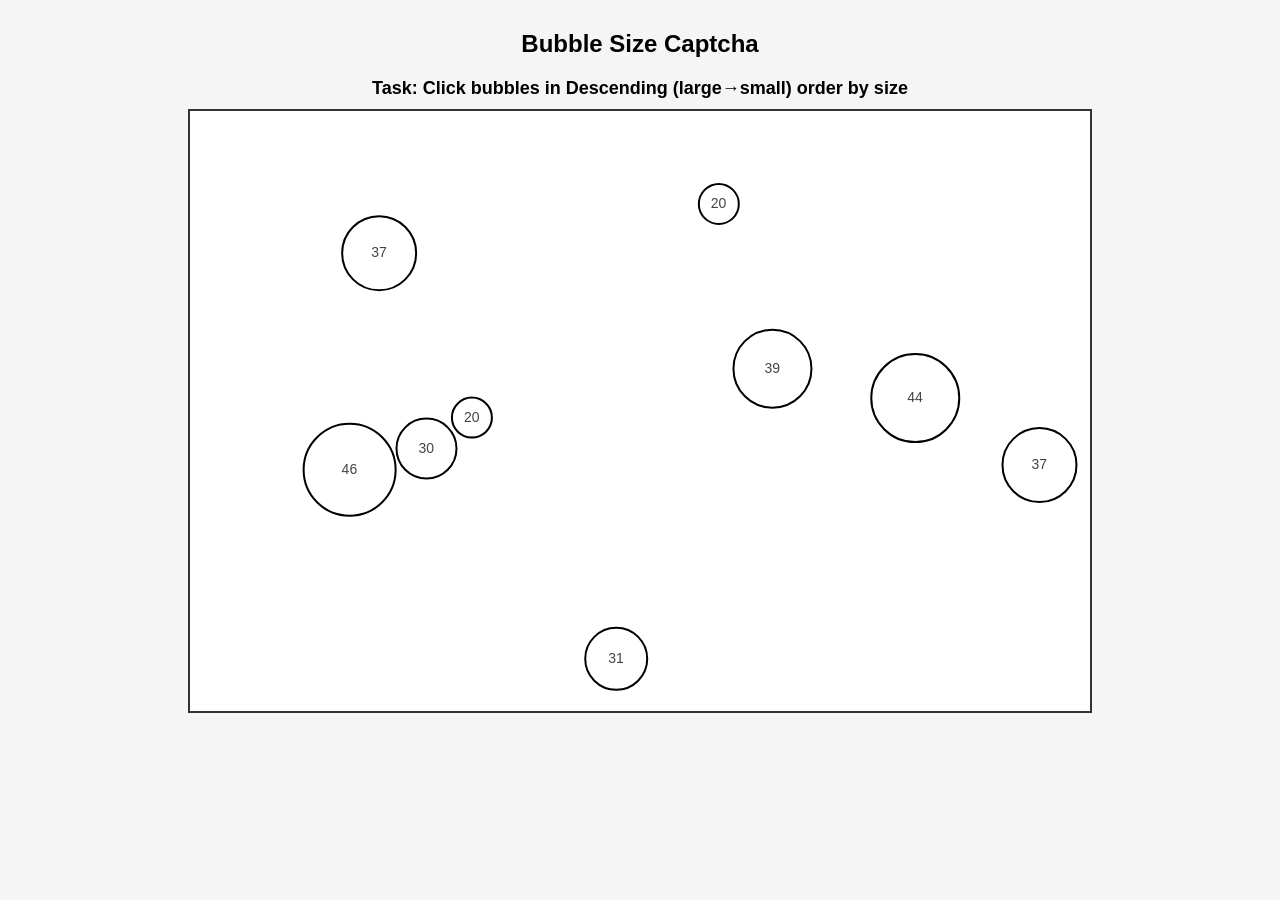
<file: brute_force_attacker(yifan)/page.html>
<!DOCTYPE html>
<html>

<head>
    <meta charset="UTF-8" />
    <title>Bubble Captcha - Strict Size Order</title>
    <style>
        body {
            font-family: Arial, sans-serif;
            background: #f5f5f5;
            margin: 0;
            padding: 10px;
            text-align: center;
        }

        canvas {
            border: 2px solid #333;
            background: white;
            display: block;
            margin: auto;
            cursor: crosshair;
        }

        #info {
            margin: 10px;
            font-size: 18px;
            font-weight: bold;
        }
    </style>
</head>

<body>

    <h2>Bubble Size Captcha</h2>
    <div id="info"></div>

    <canvas id="captchaCanvas" width="900" height="600"></canvas>

    <script>
        const rect = document.getElementById("captchaCanvas").getBoundingClientRect();
        console.log(rect);

        const canvas = document.getElementById("captchaCanvas");
        const ctx = canvas.getContext("2d");

        let bubbles = [];
        let bubbleCount = 9;
        let mode = Math.random() > 0.5 ? "ASC" : "DESC"; // ASC = smallest-first; DESC = largest-first
        let startTime = Date.now();
        let mouseTrack = [];
        let spawnDelayedBubble = true;
        let nextId = 1;

        document.getElementById("info").innerText =
            `Task: Click bubbles in ${mode === "ASC" ? "Ascending (small→large)" : "Descending (large→small)"} order by size`;

        class Bubble {
            constructor(x, y, r, dx, dy, id) {
                this.x = x; this.y = y; this.r = r;
                this.dx = dx; this.dy = dy;
                this.alive = true;
                this.id = id; // for deterministic tie resolution only
            }
            move() {
                this.x += this.dx; this.y += this.dy;
                if (this.x < this.r || this.x > canvas.width - this.r) this.dx *= -1;
                if (this.y < this.r || this.y > canvas.height - this.r) this.dy *= -1;
            }
            draw() {
                if (!this.alive) return;
                ctx.beginPath();
                ctx.arc(this.x, this.y, this.r, 0, Math.PI * 2);
                ctx.strokeStyle = "#000"; ctx.lineWidth = 2; ctx.stroke();
                ctx.fillStyle = "#444"; ctx.font = "14px Arial"; ctx.fillText(this.r, this.x - 8, this.y + 4);
            }
            isClicked(mx, my) {
                const dist = Math.hypot(mx - this.x, my - this.y);
                return dist <= this.r;
            }
        }

        function initBubbles() {
            bubbles = [];
            for (let i = 0; i < bubbleCount; i++) {
                const r = Math.floor(Math.random() * 30) + 20;
                const x = Math.random() * (canvas.width - 2 * r) + r;
                const y = Math.random() * (canvas.height - 2 * r) + r;
                const dx = (Math.random() - 0.5) * 2;
                const dy = (Math.random() - 0.5) * 2;
                bubbles.push(new Bubble(x, y, r, dx, dy, nextId++));
            }
        }

        // 增加一个延迟出现的大气泡（示例）
        function addDelayedBubble() {
            if (!spawnDelayedBubble) return;
            spawnDelayedBubble = false;
            const r = 60;
            const x = Math.random() * (canvas.width - 2 * r) + r;
            const y = Math.random() * (canvas.height - 2 * r) + r;
            bubbles.push(new Bubble(x, y, r, 1, 1, nextId++));
        }
        setTimeout(addDelayedBubble, 3000);

        // 记录鼠标轨迹（用于后续行为分析）
        canvas.addEventListener("mousemove", (e) => {
            mouseTrack.push({ x: e.offsetX, y: e.offsetY, t: Date.now() });
        });

        // 每次严格按当前活跃气泡的半径决定目标（返回目标气泡或 null）
        function computeStrictTarget() {
            const alive = bubbles.filter(b => b.alive);
            if (alive.length === 0) return null;
            // 找最小或最大半径
            let target = alive[0];
            for (let i = 1; i < alive.length; i++) {
                const b = alive[i];
                if (mode === "ASC") {
                    if (b.r < target.r) target = b;
                    else if (b.r === target.r && b.id < target.id) target = b; // tie-breaker deterministic
                } else {
                    if (b.r > target.r) target = b;
                    else if (b.r === target.r && b.id < target.id) target = b;
                }
            }
            return target;
        }

        // 点击处理：只有点击到当前严格 target 才视为成功并消失；点错静默
        canvas.addEventListener("click", (e) => {
            const mx = e.offsetX, my = e.offsetY;
            const target = computeStrictTarget();
            if (!target) return;
            // 找到第一个被点击的存活气泡（若任意）
            const hit = bubbles.find(b => b.alive && b.isClicked(mx, my));
            if (!hit) return; // 点击空白，静默
            if (hit === target) {
                hit.alive = false;
            } else {
                // 点错：静默
            }
        });

        // 动画主循环
        function animate() {
            ctx.clearRect(0, 0, canvas.width, canvas.height);
            for (const b of bubbles) { b.move(); b.draw(); }

            // 全部消失 -> 成功
            if (bubbles.length > 0 && bubbles.every(b => !b.alive)) {
                const totalTime = ((Date.now() - startTime) / 1000).toFixed(2);
                document.getElementById("info").innerText = `✅ Successful — Time: ${totalTime}s`;
                console.log("Mouse Track:", mouseTrack);
                return;
            }

            requestAnimationFrame(animate);
        }

        // 启动
        initBubbles();
        animate();
    </script>

</body>

</html>
</file>
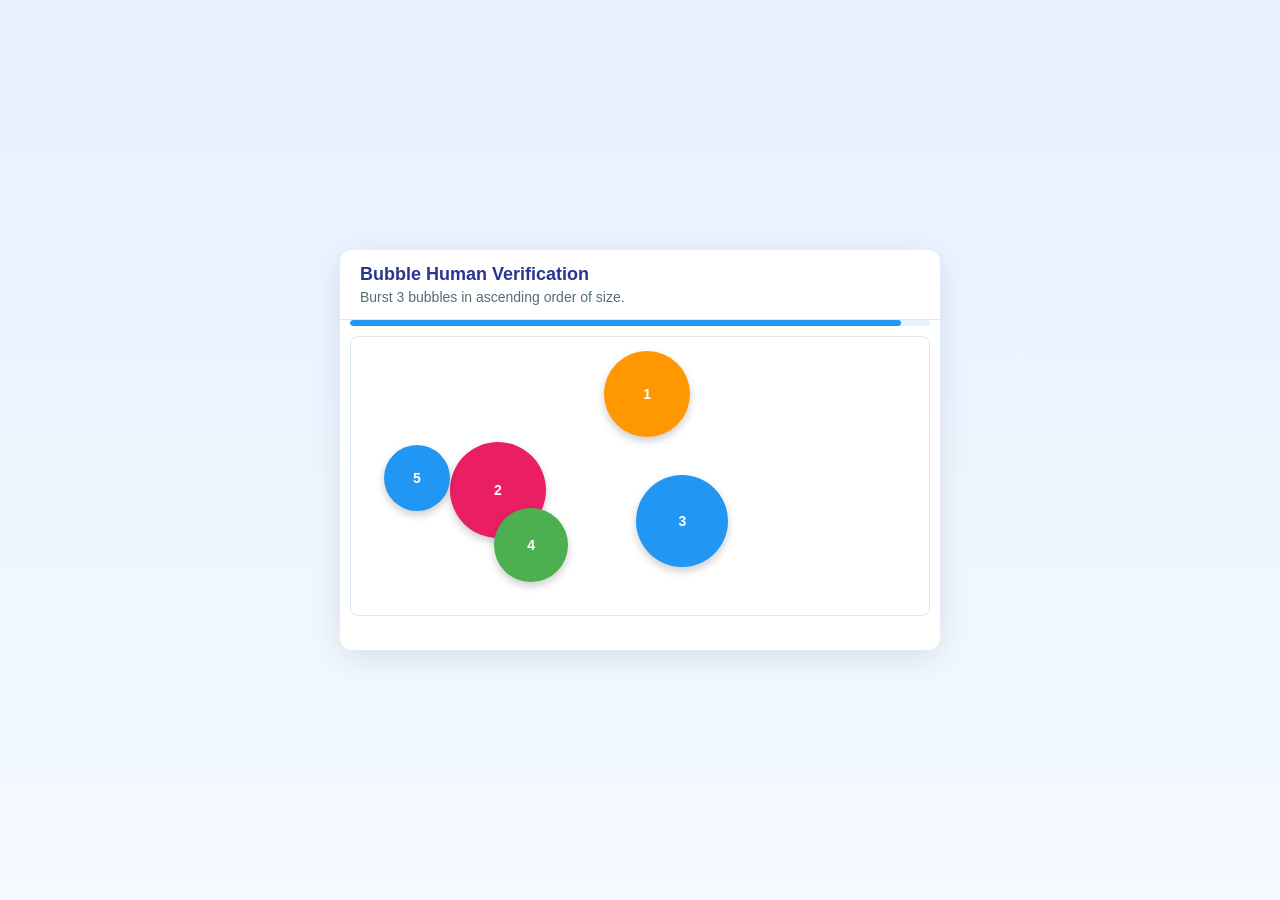
<file: brute_force_attacker(yifan)/version2_headless-chrome(local)/page.html>
<!DOCTYPE html>
<html lang="en">

<head>
    <meta charset="UTF-8">
    <meta name="viewport" content="width=device-width, initial-scale=1.0">
    <title>Bubble CAPTCHA</title>
    <style>
        * {
            margin: 0;
            padding: 0;
            box-sizing: border-box;
        }

        body {
            font-family: Arial, sans-serif;
            background: linear-gradient(to bottom, #e6f0ff, #f5faff);
            display: flex;
            justify-content: center;
            align-items: center;
            min-height: 100vh;
            padding: 20px;
        }

        .captcha-container {
            width: 600px;
            height: 400px;
            background: white;
            border-radius: 12px;
            box-shadow: 0 8px 32px rgba(0, 0, 0, 0.1);
            overflow: hidden;
            position: relative;
        }

        .hud {
            height: 70px;
            background: white;
            border-bottom: 1px solid #e1e8f0;
            padding: 12px 20px;
            display: flex;
            flex-direction: column;
            justify-content: center;
        }

        .hud-title {
            font-size: 18px;
            font-weight: bold;
            color: #283593;
            margin-bottom: 4px;
        }

        .hud-instruction {
            font-size: 14px;
            color: #546e7a;
        }

        .game-area {
            height: 280px;
            position: relative;
            background: white;
            border: 1px solid #e1e8f0;
            margin: 10px;
            border-radius: 8px;
            overflow: hidden;
        }

        .bubble {
            position: absolute;
            border-radius: 50%;
            cursor: pointer;
            display: flex;
            align-items: center;
            justify-content: center;
            color: white;
            font-weight: bold;
            font-size: 14px;
            user-select: none;
            transition: transform 0.2s, opacity 0.3s;
            box-shadow: 0 4px 8px rgba(0, 0, 0, 0.2);
        }

        .bubble:hover {
            transform: scale(1.05);
        }

        .bubble.burst {
            transform: scale(0);
            opacity: 0;
        }

        .time-bar {
            height: 6px;
            background: #e3f2fd;
            margin: 0 10px;
            border-radius: 3px;
            overflow: hidden;
        }

        .time-fill {
            height: 100%;
            background: #2196f3;
            border-radius: 3px;
            transition: width 1s linear;
        }

        .result-banner {
            position: absolute;
            bottom: 0;
            left: 0;
            right: 0;
            height: 40px;
            background: white;
            border-top: 1px solid #e0e0e0;
            display: flex;
            align-items: center;
            justify-content: center;
            font-weight: bold;
            font-size: 16px;
        }

        .success {
            color: #4caf50;
        }

        .failure {
            color: #f44336;
        }
    </style>
</head>

<body>
    <div class="captcha-container">
        <div class="hud">
            <div class="hud-title">Bubble Human Verification</div>
            <div class="hud-instruction" id="instruction">Click bubbles in order of size</div>
        </div>

        <div class="time-bar">
            <div class="time-fill" id="timeFill"></div>
        </div>

        <div class="game-area" id="gameArea">
            <!-- Bubbles will be generated here -->
        </div>

        <div class="result-banner" id="resultBanner" style="display: none;"></div>
    </div>

    <script>
        class BubbleCaptcha {
            constructor() {
                this.gameArea = document.getElementById('gameArea');
                this.instruction = document.getElementById('instruction');
                this.timeFill = document.getElementById('timeFill');
                this.resultBanner = document.getElementById('resultBanner');

                this.bubbles = [];
                this.clickedSizes = [];
                this.state = 'RUNNING'; // RUNNING, PASSED, FAILED
                this.startTime = Date.now();
                this.maxDuration = 20000; // 20 seconds
                this.instructionObj = this.generateInstruction();

                this.init();
                this.animate();
            }

            generateInstruction() {
                const count = Math.random() > 0.5 ? 2 : 3;
                const direction = Math.random() > 0.5 ? 'ascending' : 'descending';
                const text = `Burst ${count} bubbles in ${direction} order of size.`;

                return { text, count, direction };
            }

            init() {
                // Set instruction
                this.instruction.textContent = this.instructionObj.text;

                // Create bubbles
                const colors = ['#4CAF50', '#2196F3', '#FF9800', '#E91E63', '#9C27B0'];

                for (let i = 0; i < 5; i++) {
                    const radius = Math.floor(Math.random() * 25) + 25; // 25-50px
                    const color = colors[Math.floor(Math.random() * colors.length)];

                    const bubble = this.createBubble(radius, color, i + 1);
                    this.bubbles.push(bubble);
                    this.gameArea.appendChild(bubble.element);
                }
            }

            createBubble(radius, color, number) {
                const element = document.createElement('div');
                element.className = 'bubble';
                element.style.width = `${radius * 2}px`;
                element.style.height = `${radius * 2}px`;
                element.style.background = color;
                element.textContent = number;

                // Random position within game area
                const maxX = this.gameArea.offsetWidth - radius * 2;
                const maxY = this.gameArea.offsetHeight - radius * 2;
                const x = Math.random() * maxX;
                const y = Math.random() * maxY;

                element.style.left = `${x}px`;
                element.style.top = `${y}px`;

                // Random velocity
                const speed = Math.random() * 2 + 1;
                const angle = Math.random() * Math.PI * 2;
                const vx = Math.cos(angle) * speed;
                const vy = Math.sin(angle) * speed;

                const bubble = {
                    element,
                    radius,
                    x: x + radius,
                    y: y + radius,
                    vx,
                    vy,
                    alive: true,
                    number
                };

                element.addEventListener('click', () => this.handleBubbleClick(bubble));

                return bubble;
            }

            handleBubbleClick(bubble) {
                if (!bubble.alive || this.state !== 'RUNNING') return;

                const size = bubble.radius;
                const prevSize = this.clickedSizes[this.clickedSizes.length - 1];

                // Check order
                if (prevSize !== undefined) {
                    if (this.instructionObj.direction === 'ascending' && size <= prevSize) {
                        this.fail();
                        return;
                    }
                    if (this.instructionObj.direction === 'descending' && size >= prevSize) {
                        this.fail();
                        return;
                    }
                }

                // Burst bubble
                bubble.alive = false;
                bubble.element.classList.add('burst');
                this.clickedSizes.push(size);

                // Check if completed
                if (this.clickedSizes.length >= this.instructionObj.count) {
                    this.pass();
                }
            }

            pass() {
                this.state = 'PASSED';
                this.showResult('CAPTCHA PASSED - Human verified!', 'success');
                // For automation detection
                document.body.setAttribute('data-captcha-result', 'success');
            }

            fail() {
                this.state = 'FAILED';
                this.showResult('CAPTCHA FAILED - Please try again', 'failure');
                document.body.setAttribute('data-captcha-result', 'failed');
            }

            showResult(message, type) {
                this.resultBanner.textContent = message;
                this.resultBanner.className = `result-banner ${type}`;
                this.resultBanner.style.display = 'flex';
            }

            animate() {
                if (this.state !== 'RUNNING') return;

                const currentTime = Date.now();
                const elapsed = currentTime - this.startTime;
                const timeLeft = Math.max(0, this.maxDuration - elapsed);

                // Update time bar
                const percentage = (timeLeft / this.maxDuration) * 100;
                this.timeFill.style.width = `${percentage}%`;

                // Move bubbles
                this.bubbles.forEach(bubble => {
                    if (!bubble.alive) return;

                    bubble.x += bubble.vx;
                    bubble.y += bubble.vy;

                    // Bounce off walls
                    if (bubble.x - bubble.radius <= 0 || bubble.x + bubble.radius >= this.gameArea.offsetWidth) {
                        bubble.vx *= -1;
                    }
                    if (bubble.y - bubble.radius <= 0 || bubble.y + bubble.radius >= this.gameArea.offsetHeight) {
                        bubble.vy *= -1;
                    }

                    // Keep within bounds
                    bubble.x = Math.max(bubble.radius, Math.min(this.gameArea.offsetWidth - bubble.radius, bubble.x));
                    bubble.y = Math.max(bubble.radius, Math.min(this.gameArea.offsetHeight - bubble.radius, bubble.y));

                    bubble.element.style.left = `${bubble.x - bubble.radius}px`;
                    bubble.element.style.top = `${bubble.y - bubble.radius}px`;
                });

                // Check timeout
                if (timeLeft <= 0 && this.clickedSizes.length < this.instructionObj.count) {
                    this.fail();
                }

                requestAnimationFrame(() => this.animate());
            }
        }

        // Initialize when page loads
        document.addEventListener('DOMContentLoaded', () => {
            new BubbleCaptcha();
        });
    </script>
</body>

</html>
</file>
